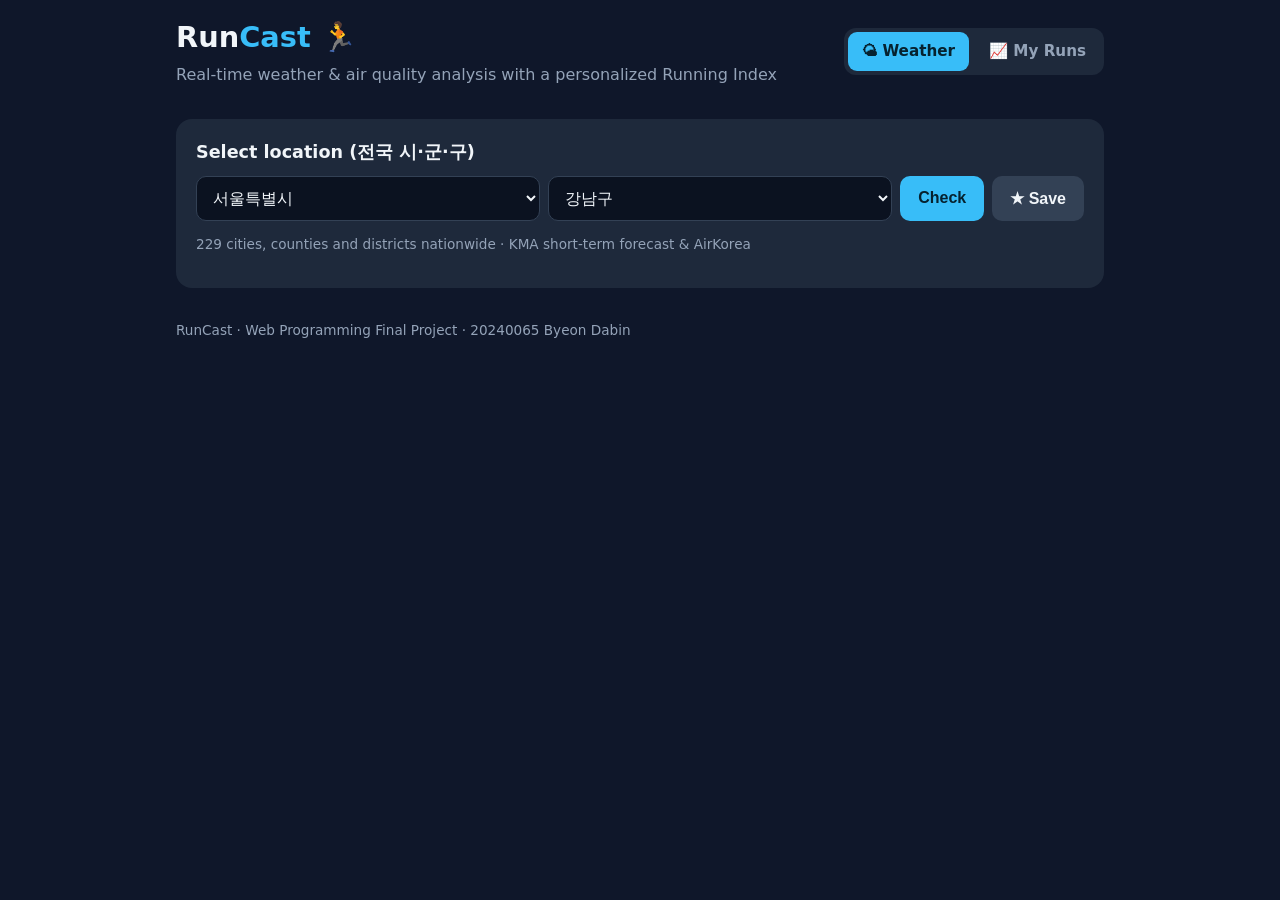
<file: index.html>
<!DOCTYPE html>
<html lang="en">
<head>
<meta charset="UTF-8">
<meta name="viewport" content="width=device-width, initial-scale=1">
<title>RunCast – Weather &amp; Clothing Guide</title>
<link rel="stylesheet" href="css/style.css">
</head>
<body>
<header class="top">
  <div>
    <h1>Run<span>Cast</span> 🏃</h1>
    <p class="sub">Real-time weather &amp; air quality analysis with a personalized Running Index</p>
  </div>
  <nav aria-label="Main navigation">
    <a href="index.html" class="active" aria-current="page">🌤 Weather</a>
    <a href="running.html">📈 My Runs</a>
  </nav>
</header>

<main>
  <section class="card" aria-labelledby="search-h">
    <h2 id="search-h">Select location (전국 시·군·구)</h2>
    <form id="searchForm" novalidate>
      <label class="sr-only" for="sido">Province / metropolitan city</label>
      <select id="sido"></select>
      <label class="sr-only" for="sigungu">City / county / district</label>
      <select id="sigungu"></select>
      <button type="submit">Check</button>
      <button type="button" class="ghost" id="favBtn" aria-label="Save to favorites">★ Save</button>
    </form>
    <p class="note" id="hint">229 cities, counties and districts nationwide · KMA short-term forecast &amp; AirKorea</p>
    <div class="chips" id="favs" aria-label="Favorites and recent searches"></div>
  </section>

  <div id="result" hidden>
    <div class="grid" style="margin-top:16px">
      <section class="card score" aria-live="polite" aria-labelledby="score-h">
        <h2 id="score-h">Running Suitability Index – <span id="place"></span></h2>
        <div class="ring" id="ring"><div><b id="scoreNum">0</b><small>/ 100</small></div></div>
        <span class="badge" id="badge"></span>
        <p id="summary" style="margin:10px 0 0"></p>
        <div class="stats">
          <div class="stat"><span>Temperature</span><b id="sTemp"></b></div>
          <div class="stat"><span>Feels like</span><b id="sFeel"></b></div>
          <div class="stat"><span>Wind</span><b id="sWind"></b></div>
          <div class="stat"><span>Humidity</span><b id="sHum"></b></div>
          <div class="stat"><span>PM10</span><b id="sPm10"></b></div>
          <div class="stat"><span>PM2.5</span><b id="sPm25"></b></div>
        </div>
        <p class="note" id="airStation"></p>
        <p class="note" id="source"></p>
      </section>

      <section class="card">
        <h2>4-level guidance</h2>
        <div class="levels">
          <div style="background:var(--g1)">Optimal<br>80–100</div>
          <div style="background:var(--g2)">Suitable<br>60–79</div>
          <div style="background:var(--g3)">Caution<br>40–59</div>
          <div style="background:var(--g4)">Risk<br>0–39</div>
        </div>
        <div class="wear" aria-labelledby="wear-h">
          <div class="wear-head">
            <h2 id="wear-h">What to wear</h2>
            <span class="tier" id="tier"></span>
          </div>
          <p class="note" id="tierDesc"></p>
          <div class="gear-grid" id="gear"></div>
          <div class="tipbox" id="extraTips" aria-live="polite"></div>
        </div>
        <a class="cta" href="running.html">Log today's run →</a>
      </section>
    </div>

    <section class="card" style="margin-top:16px">
      <h2>Hourly temperature trend (°C)</h2>
      <canvas id="chart" role="img" aria-label="Line chart of hourly temperature"></canvas>
    </section>
  </div>
</main>
<footer class="note">RunCast · Web Programming Final Project · 20240065 Byeon Dabin</footer>
<div id="toast" role="status" aria-live="polite"></div>

<script src="js/common.js"></script>
<script src="js/regions.js"></script>
<script src="js/app.js"></script>
</body>
</html>
</file>
<file: css/style.css>
:root{--bg:#0f172a;--card:#1e293b;--text:#f1f5f9;--muted:#94a3b8;--accent:#38bdf8;
--g1:#22c55e;--g2:#84cc16;--g3:#f59e0b;--g4:#ef4444;}
*{box-sizing:border-box}
body{margin:0;font-family:system-ui,-apple-system,"Segoe UI",sans-serif;background:var(--bg);color:var(--text);line-height:1.5}
header,main,footer{max-width:960px;margin:0 auto;padding:16px}
h1{margin:0;font-size:1.8rem}h1 span{color:var(--accent)}
.sub{color:var(--muted);margin:4px 0 0}
.card{background:var(--card);border-radius:16px;padding:20px}
.grid{display:grid;gap:16px;grid-template-columns:1fr 1fr}
@media(max-width:700px){.grid{grid-template-columns:1fr}}
form{display:flex;gap:8px;flex-wrap:wrap}
input{flex:1;min-width:160px;padding:12px;border-radius:10px;border:1px solid #334155;background:#0b1220;color:var(--text);font-size:1rem}
button{padding:12px 18px;border:0;border-radius:10px;background:var(--accent);color:#06222f;font-weight:700;cursor:pointer;font-size:1rem}
button.ghost{background:#334155;color:var(--text)}
.chips{display:flex;flex-wrap:wrap;gap:8px;margin-top:12px}
.chip{display:inline-flex;align-items:center;gap:4px;background:#334155;border-radius:999px;padding:4px 4px 4px 12px;font-size:.9rem}
.chip button{padding:2px 8px;background:transparent;color:var(--muted);font-size:.9rem}
.chip .name{background:none;color:var(--text);padding:0;font-weight:500}
.score{text-align:center}
.ring{width:160px;height:160px;border-radius:50%;margin:8px auto;display:grid;place-items:center;
background:conic-gradient(var(--c,#22c55e) calc(var(--p,0)*1%),#334155 0)}
.ring div{width:128px;height:128px;border-radius:50%;background:var(--card);display:grid;place-content:center}
.ring b{font-size:2.6rem;line-height:1}.ring small{color:var(--muted)}
.badge{display:inline-block;padding:4px 14px;border-radius:999px;font-weight:700;color:#06120a;background:var(--c,#22c55e)}
.stats{display:grid;grid-template-columns:repeat(2,1fr);gap:10px;margin-top:12px}
.stat{background:#0b1220;border-radius:10px;padding:10px}
.stat span{display:block;color:var(--muted);font-size:.8rem}.stat b{font-size:1.1rem}
h2{font-size:1.1rem;margin:0 0 10px}
canvas{width:100%;height:240px;display:block}
ul.tips{padding-left:20px;margin:0}
.levels{display:grid;grid-template-columns:repeat(4,1fr);gap:6px;margin-top:10px;font-size:.75rem;text-align:center}
.levels div{padding:6px 2px;border-radius:8px;color:#06120a;font-weight:600}
#toast{position:fixed;left:50%;bottom:24px;transform:translateX(-50%) translateY(100px);background:#0b1220;color:var(--text);
border:1px solid #475569;padding:12px 20px;border-radius:10px;opacity:0;transition:.3s;z-index:10;max-width:90vw}
#toast.show{transform:translateX(-50%);opacity:1}#toast.error{border-color:var(--g4)}#toast.ok{border-color:var(--g1)}
.note{color:var(--muted);font-size:.85rem}
.sr-only{position:absolute;left:-9999px}
details{margin-top:12px}summary{cursor:pointer;color:var(--muted)}

/* ---------- multi-page additions ---------- */
header.top{display:flex;justify-content:space-between;align-items:center;gap:12px;flex-wrap:wrap}
nav{display:flex;gap:6px;background:var(--card);padding:4px;border-radius:12px}
nav a{color:var(--muted);text-decoration:none;padding:8px 14px;border-radius:9px;font-weight:600;font-size:.95rem}
nav a:hover{color:var(--text)}
nav a.active{background:var(--accent);color:#06222f}
select{flex:1;min-width:150px;padding:12px;border-radius:10px;border:1px solid #334155;background:#0b1220;color:var(--text);font-size:1rem}
a.cta{display:block;margin-top:16px;text-align:center;padding:12px;border-radius:10px;background:#334155;color:var(--text);text-decoration:none;font-weight:700}
a.cta:hover{background:var(--accent);color:#06222f}
.stats.four{grid-template-columns:repeat(4,1fr)}
@media(max-width:700px){.stats.four{grid-template-columns:repeat(2,1fr)}}
.fields{display:grid;grid-template-columns:1fr 1fr;gap:12px}
.fields label,.fields .lbl{display:block;color:var(--muted);font-size:.85rem}
.fields input{width:100%;margin-top:4px;min-width:0}
.fields .wide{grid-column:1/-1}
.fields .row{display:flex;gap:8px;margin-top:8px}
.fields button.ghost{padding:8px 14px;font-size:.9rem}
canvas.route{height:240px;margin-top:6px;border-radius:12px;border:1px solid #334155;cursor:crosshair}
#detailRoute{cursor:default}
ul.runs{list-style:none;margin:0;padding:0;display:grid;gap:8px}
ul.runs li{display:flex;gap:6px}
ul.runs li.sel .runbtn{outline:2px solid var(--accent)}
.runbtn{flex:1;text-align:left;background:#0b1220;color:var(--text);font-weight:500;font-size:.95rem}
.del{padding:8px 14px}
#dMap{color:var(--accent);font-size:.85rem;margin-left:8px}
@media(max-width:480px){.fields{grid-template-columns:1fr}}

/* ---------- Leaflet map / tracker ---------- */
.map{height:360px;border-radius:12px;border:1px solid #334155;margin-top:6px;z-index:0}
.map[hidden]{display:none}
.leaflet-tile-pane{filter:invert(1) hue-rotate(180deg) brightness(.95) contrast(.9)} /* dark map tone */
.pin{display:block;width:16px;height:16px;border-radius:50%;border:3px solid #0f172a;box-shadow:0 0 0 2px #fff8}
.fields.opts{grid-template-columns:repeat(3,1fr);margin-top:12px}
@media(max-width:600px){.fields.opts{grid-template-columns:1fr}}
.row{display:flex;gap:8px;margin-top:12px}
.row button{flex:1}
button:disabled{opacity:.5;cursor:not-allowed}

/* ---------- What to wear (Lucide icons) ---------- */
.wear-head{display:flex;justify-content:space-between;align-items:center;gap:10px;flex-wrap:wrap}
.wear-head h2{margin:0}
.tier{display:inline-flex;align-items:center;gap:8px;padding:6px 14px;border-radius:999px;font-weight:700;font-size:.9rem;background:#0b1220;border:1px solid var(--tc,#334155);color:var(--tc,var(--text))}
.tier[data-tier=freezing]{--tc:#7dd3fc}.tier[data-tier=chilly]{--tc:#38bdf8}.tier[data-tier=cool]{--tc:#84cc16}.tier[data-tier=warm]{--tc:#f59e0b}
.tier .emo{font-size:1.15rem;line-height:1}
.gear-grid{display:grid;grid-template-columns:repeat(auto-fit,minmax(210px,1fr));gap:12px;margin-top:12px}
.gear-card{background:#0b1220;border:1px solid #263449;border-radius:14px;padding:14px}
.gear-card h3{margin:0 0 10px;font-size:.8rem;letter-spacing:.06em;text-transform:uppercase;color:var(--muted);font-weight:600}
.gear-card ul{list-style:none;margin:0;padding:0;display:grid;gap:10px}
.gear-card li,.tip{display:flex;align-items:center;gap:12px}
.gi{flex:none;display:grid;place-items:center;width:38px;height:38px;border-radius:10px;background:#1e293b;color:var(--accent)}
.emo{font-family:'Apple Color Emoji','Segoe UI Emoji','Noto Color Emoji',sans-serif}
.gi{font-size:1.35rem}
.tipbox{display:grid;gap:8px;margin-top:14px}
.tipbox:empty{display:none}
.tip{background:#0b1220;border-left:3px solid var(--g3);border-radius:10px;padding:10px 12px}

.wear{margin-top:18px;padding-top:16px;border-top:1px solid #334155}
</file>
